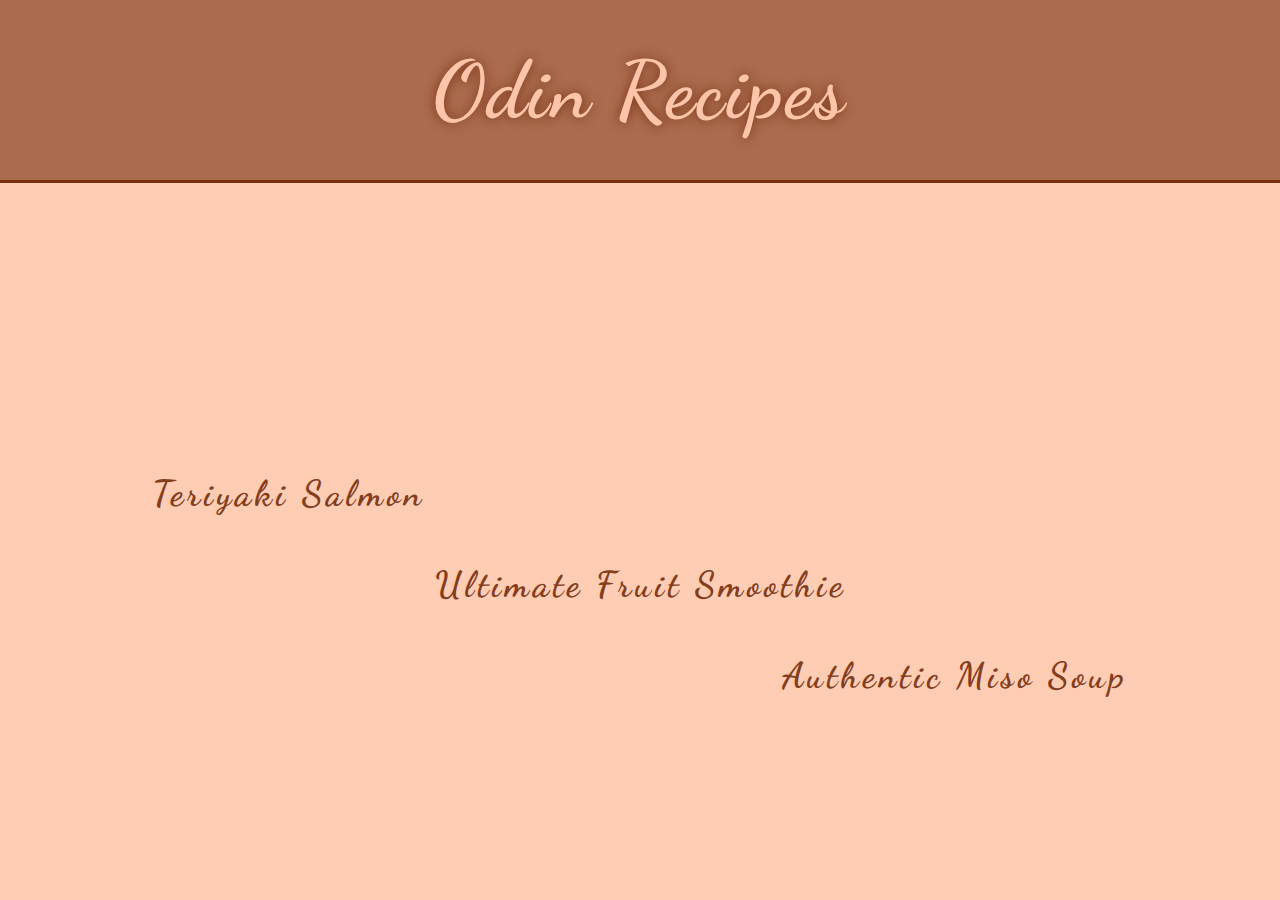
<file: index.html>
<!DOCTYPE html>
<html lang="en">
    <head>
        <meta charset="utf-8">
        <title>TOP: Recipes</title>
        <link rel="stylesheet" href="./style.css">
        <link rel="preconnect" href="https://fonts.googleapis.com">
        <link rel="preconnect" href="https://fonts.gstatic.com" crossorigin>
        <link href="https://fonts.googleapis.com/css2?family=Dancing+Script:wght@400;700&display=swap" rel="stylesheet">
    </head>

    <body>
        <h1 id="home-title">Odin Recipes</h1>

        <ul id="home-ul">
            <li class="home-li"><a href="./recipes/teriyaki.html" target="_blank">Teriyaki Salmon</a></li>
            <li class="home-li"><a href="./recipes/smoothie.html" target="_blank">Ultimate Fruit Smoothie</a></li>
            <li class="home-li"><a href="./recipes/miso_soup.html" target="_blank">Authentic Miso Soup</a></li>
        </ul>
    </body>
</html>
</file>
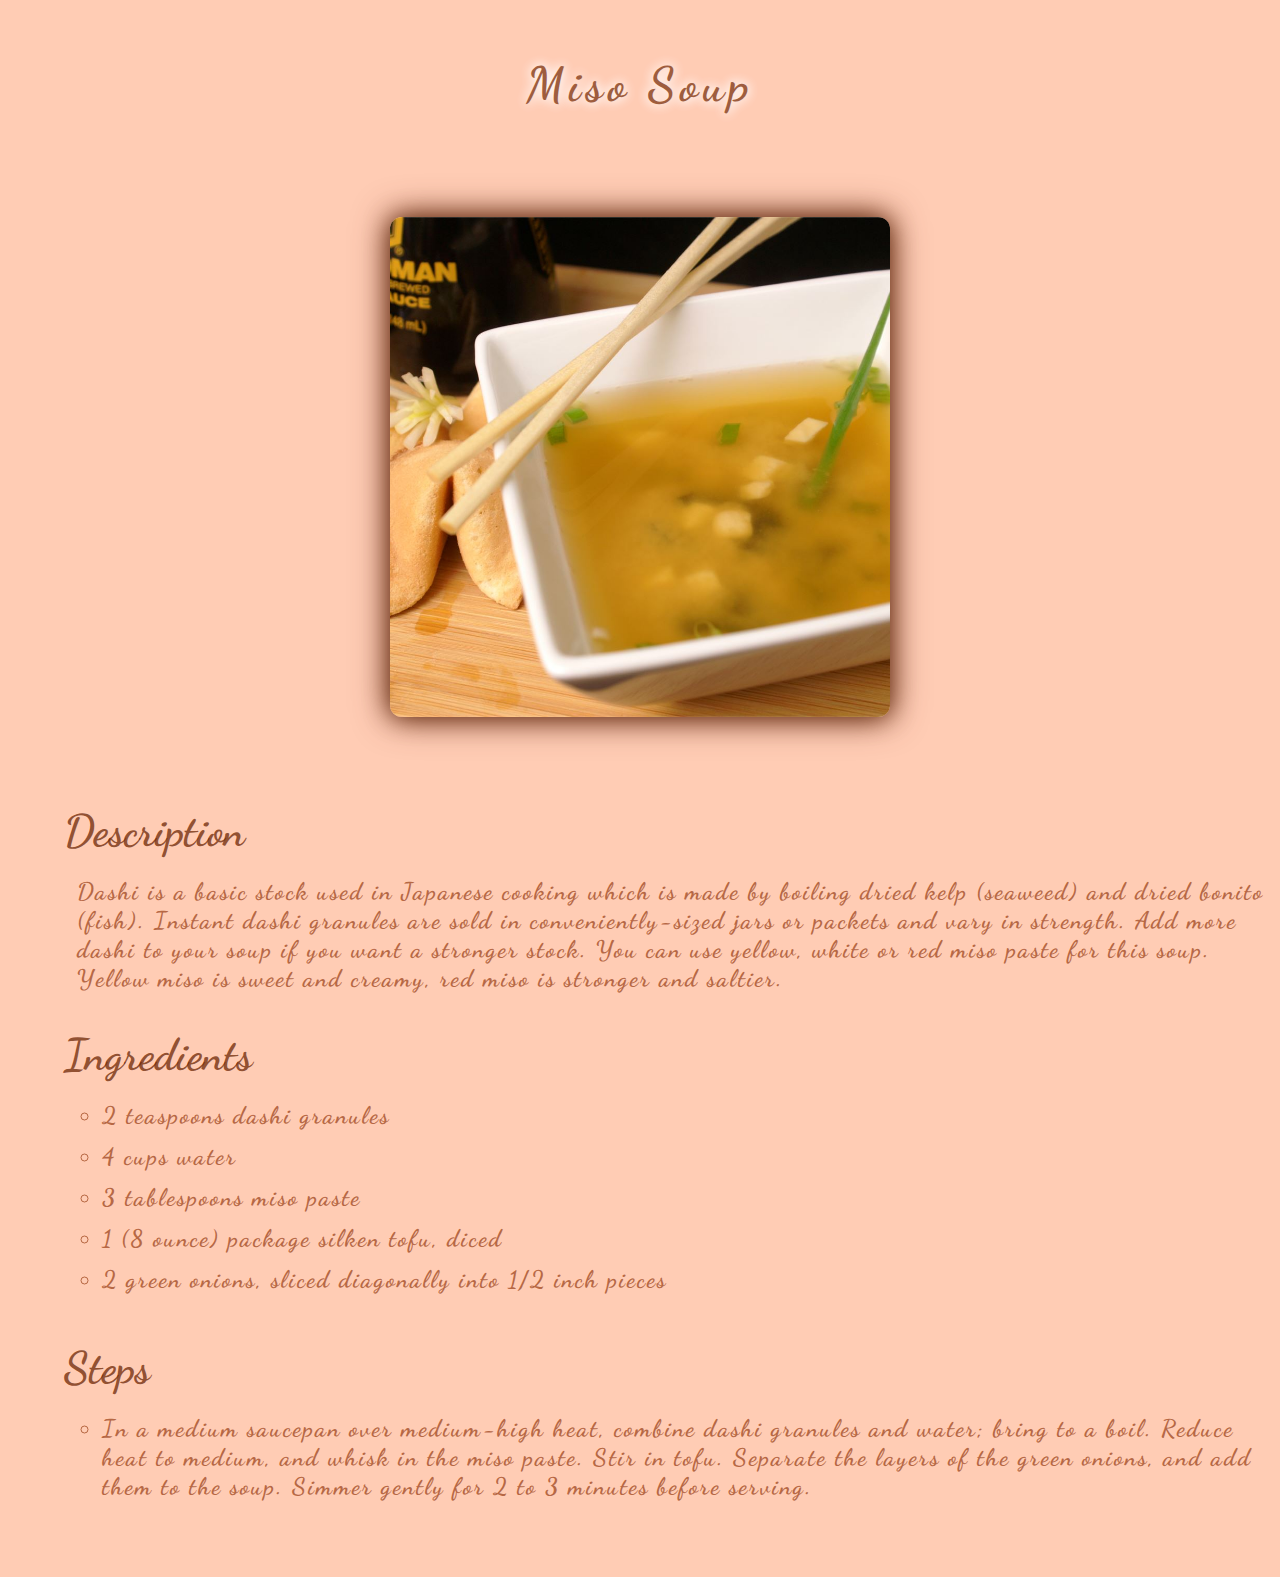
<file: recipes/miso_soup.html>
<!DOCTYPE html>
<html lang="en">
    <head>
        <meta charset="utf-8">
        <title>Authentic Miso Soup</title>
        <link rel="stylesheet" href="../style.css">
        <link rel="preconnect" href="https://fonts.googleapis.com">
        <link rel="preconnect" href="https://fonts.gstatic.com" crossorigin>
        <link href="https://fonts.googleapis.com/css2?family=Dancing+Script:wght@400;700&display=swap" rel="stylesheet">
    </head>

    <body>
        <h1 class="recipe-title">Miso Soup</h1>
        <img class="recipe-img" src="./img/miso_soup.jpeg" alt="Authentic Miso Soup">

        <h3 class="tertiary">Description</h3>
        <p class="description">Dashi is a basic stock used in Japanese cooking which is made by boiling dried kelp (seaweed) and dried bonito (fish). Instant dashi granules are sold in conveniently-sized jars or packets and vary in strength. Add more dashi to your soup if you want a stronger stock. You can use yellow, white or red miso paste for this soup. Yellow miso is sweet and creamy, red miso is stronger and saltier.</p>

        <h3 class="tertiary">Ingredients</h3>
        <ul class="ingredient-list">
            <li class="li">2 teaspoons dashi granules</li>
            <li class="li">4 cups water</li>
            <li class="li">3 tablespoons miso paste</li>
            <li class="li">1 (8 ounce) package silken tofu, diced</li>
            <li class="li">2 green onions, sliced diagonally into 1/2 inch pieces</li>
        </ul>

        <h3 class="tertiary">Steps</h3>
        <ol class="step-list">
            <li class="li">In a medium saucepan over medium-high heat, combine dashi granules and water; bring to a boil. Reduce heat to medium, and whisk in the miso paste. Stir in tofu. Separate the layers of the green onions, and add them to the soup. Simmer gently for 2 to 3 minutes before serving.</li>
        </ol>
    </body>
</html>
</file>
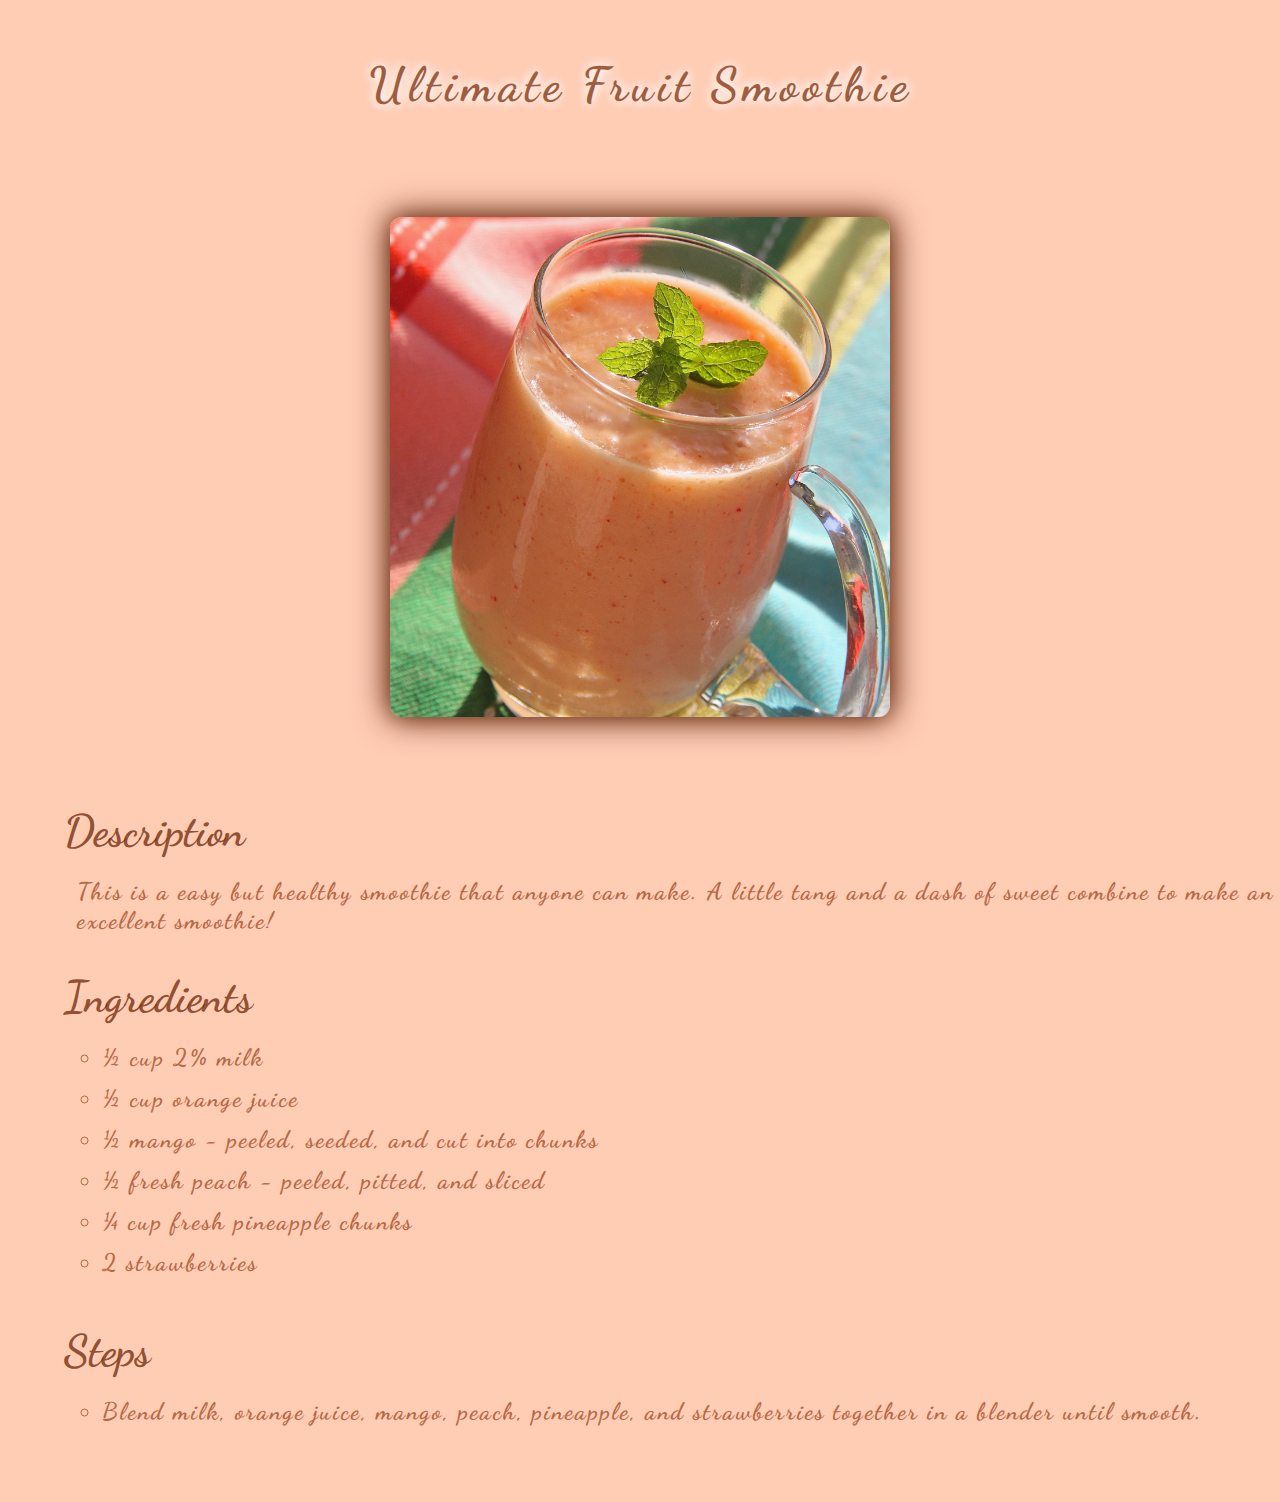
<file: recipes/smoothie.html>
<!DOCTYPE html>
<html lang="en">
    <head>
        <meta charset="utf-8">
        <title>Fruit Smoothie</title>
        <link rel="stylesheet" href="../style.css">
        <link rel="preconnect" href="https://fonts.googleapis.com">
        <link rel="preconnect" href="https://fonts.gstatic.com" crossorigin>
        <link href="https://fonts.googleapis.com/css2?family=Dancing+Script:wght@400;700&display=swap" rel="stylesheet">
    </head>

    <body>
        <h1 class="recipe-title">Ultimate Fruit Smoothie</h1>
        <img class="recipe-img" src="./img/fruit_smoothie.jpeg" alt="Ultimate Fruit Smoothie">

        <h3 class="tertiary">Description</h3>
        <p class="description">This is a easy but healthy smoothie that anyone can make. A little tang and a dash of sweet combine to make an excellent smoothie!</p>

        <h3 class="tertiary">Ingredients</h3>
        <ul class="ingredient-list">
            <li class="li">½ cup 2% milk</li>
            <li class="li">½ cup orange juice</li>
            <li class="li">½ mango - peeled, seeded, and cut into chunks</li>
            <li class="li">½ fresh peach - peeled, pitted, and sliced</li>
            <li class="li">¼ cup fresh pineapple chunks</li>
            <li class="li">2 strawberries</li>
        </ul>

        <h3 class="tertiary">Steps</h3>
        <ol class="step-list">
            <li class="li">Blend milk, orange juice, mango, peach, pineapple, and strawberries together in a blender until smooth.</li>
        </ol>
    </body>
</html>
</file>
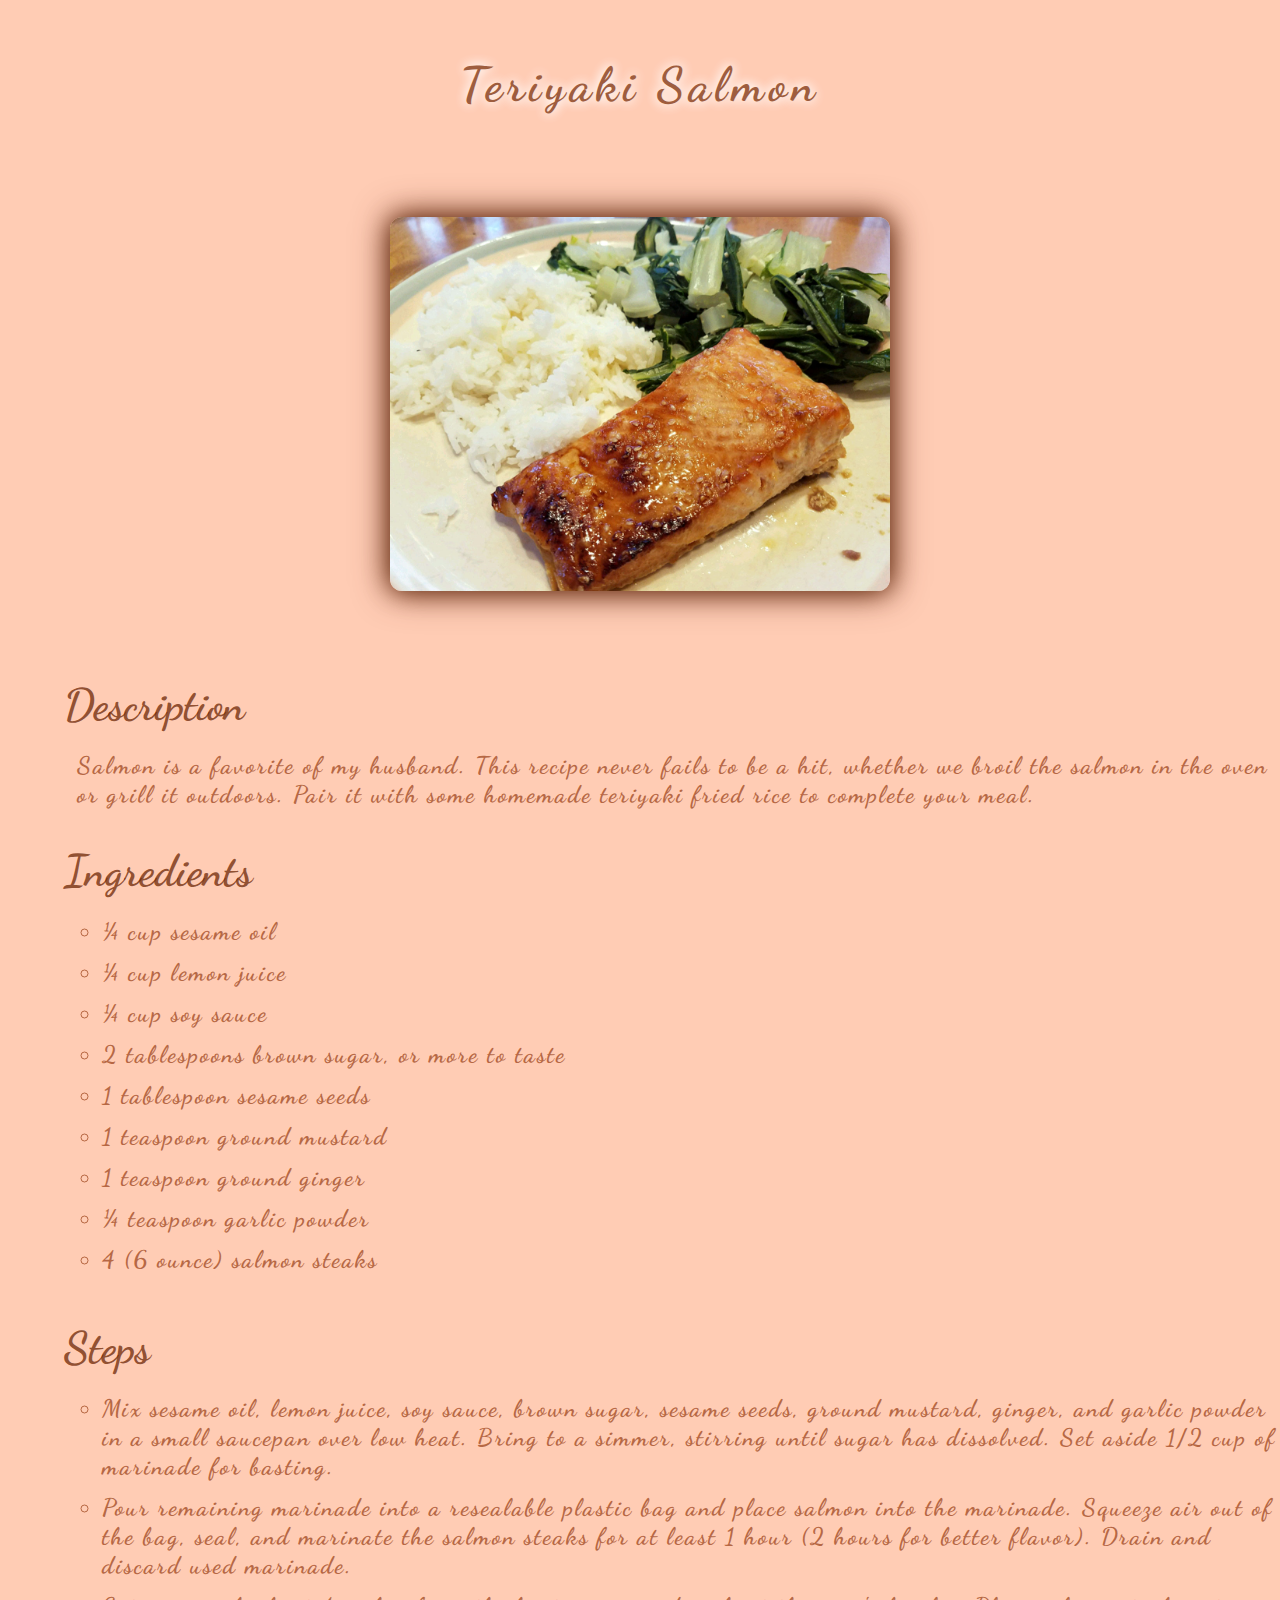
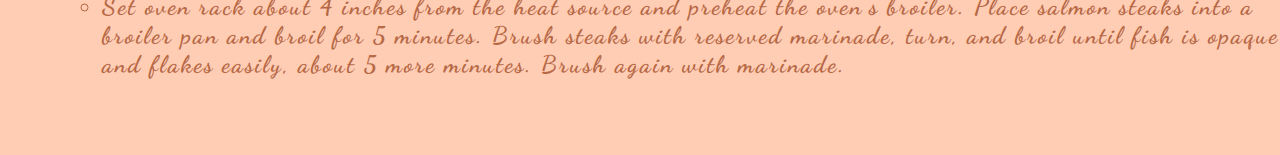
<file: recipes/teriyaki.html>
<!DOCTYPE html>
<html lang="en">
    <head>
        <meta charset="utf-8">
        <title>Teriyaki Salmon</title>
        <link rel="stylesheet" href="../style.css">
        <link rel="preconnect" href="https://fonts.googleapis.com">
        <link rel="preconnect" href="https://fonts.gstatic.com" crossorigin>
        <link href="https://fonts.googleapis.com/css2?family=Dancing+Script:wght@400;700&display=swap" rel="stylesheet">
    </head>

    <body>
        <h1 class="recipe-title">Teriyaki Salmon</h1>
        <img class="recipe-img" src="./img/teriyaki.jpeg" alt="Teriyaki Salmon dish">

        <h3 class="tertiary">Description</h3>
        <p class="description">Salmon is a favorite of my husband. This recipe never fails to be a hit, whether we broil the salmon in the oven or grill it outdoors. Pair it with some homemade teriyaki fried rice to complete your meal.</p>

        <h3 class="tertiary">Ingredients</h3>
        <ul class="ingredient-list">
            <li class="li">¼ cup sesame oil</li>
            <li class="li">¼ cup lemon juice</li>
            <li class="li">¼ cup soy sauce</li>
            <li class="li">2 tablespoons brown sugar, or more to taste</li>
            <li class="li">1 tablespoon sesame seeds</li>
            <li class="li">1 teaspoon ground mustard</li>
            <li class="li">1 teaspoon ground ginger</li>
            <li class="li">¼ teaspoon garlic powder</li>
            <li class="li">4 (6 ounce) salmon steaks</li>
        </ul>

        <h3 class="tertiary">Steps</h3>
        <ol class="step-list">
            <li class="li">Mix sesame oil, lemon juice, soy sauce, brown sugar, sesame seeds, ground mustard, ginger, and garlic powder in a small saucepan over low heat. Bring to a simmer, stirring until sugar has dissolved. Set aside 1/2 cup of marinade for basting.</li>
            <li class="li">Pour remaining marinade into a resealable plastic bag and place salmon into the marinade. Squeeze air out of the bag, seal, and marinate the salmon steaks for at least 1 hour (2 hours for better flavor). Drain and discard used marinade.</li>
            <li class="li">Set oven rack about 4 inches from the heat source and preheat the oven's broiler. Place salmon steaks into a broiler pan and broil for 5 minutes. Brush steaks with reserved marinade, turn, and broil until fish is opaque and flakes easily, about 5 more minutes. Brush again with marinade.</li>
        </ol>
    </body>
</html>
</file>
<file: style.css>
* {
    font-family: 'Dancing Script', cursive;
    margin: 0;
    padding: 0;
}

/*~~~~~~~~~~~~~~~~~~~~~~~~~~~~~~~~*/
/* SHARED styles */
/*~~~~~~~~~~~~~~~~~~~~~~~~~~~~~~~~*/

body {
    background-color: #ffb491af;
}

/*~~~~~~~~~~~~~~~~~~~~~~~~~~~~~~~~*/
/* MAIN FILE styles */
/*~~~~~~~~~~~~~~~~~~~~~~~~~~~~~~~~*/

#home-title {
    position: relative;
    letter-spacing: 3px;
    color: #ffc5aa;
    text-shadow: 0 0 12px #722a09e3;
    background-color: #722a0998;
    font-size: 80px;
    text-align: center;
    border-bottom: solid 3px #722a09e3;
    padding: 42px 0;
    margin-bottom: 8rem;
}

#home-ul {
    position: relative;
    list-style: none;
    font-size: 24px;
    margin: 0 10%;
    top: 50;
    transform: translateY(50%);
}

.home-li {
    font-size: 36px;
    padding: 24px;
    letter-spacing: 4px;
    font-weight: 700;
}

.home-li:nth-child(2) {
    text-align: center;
}

.home-li:last-child {
    text-align: end;
}

a, a:hover, a:visited, a:active {
    color: #722a09e3;
    text-decoration: none;
}

a {
    transition: .3s;
}

a:hover {
    font-size: 48px;
    color: #ffc5aa;
    text-shadow: 0 0 12px #571b00, 0 0 12px #571b00, 0 0 12px #571b00;
}

/*~~~~~~~~~~~~~~~~~~~~~~~~~~~~~~~~*/
/* SECONDARY FILE styles */
/*~~~~~~~~~~~~~~~~~~~~~~~~~~~~~~~~*/

.recipe-title {
    text-align: center;
    font-size: 48px;
    margin: 56px 0;
    letter-spacing: 5px;
    color: rgb(158, 93, 62);
    text-shadow: 0 0 12px #ffffff, 0 0 12px #ffffff;
}

.recipe-img {
    margin: 48px 50%;
    width: 500px;
    height: auto;
    border-radius: 12px;
    box-shadow: 0 0 24px #571c00c5, 0 0 36px #571c00c5;
    transform: translateX(-50%);
}

.tertiary {
    margin-left: 5%;
    font-size: 44px;
    margin-top: 36px;
    margin-bottom: 20px;
    color:#6e2807c5;
}

.description, .li {
    color: #92350aab;
    font-weight: 700;
    font-size: 24px;
    letter-spacing: 2px;
}

.description {
    margin-left: 6%;
}

.li {
    padding-bottom: 12px;
}

.ingredient-list, .step-list {
    margin-left: 8%;
    list-style: circle;
}

.step-list {
    margin-bottom: 5%;
}
</file>
